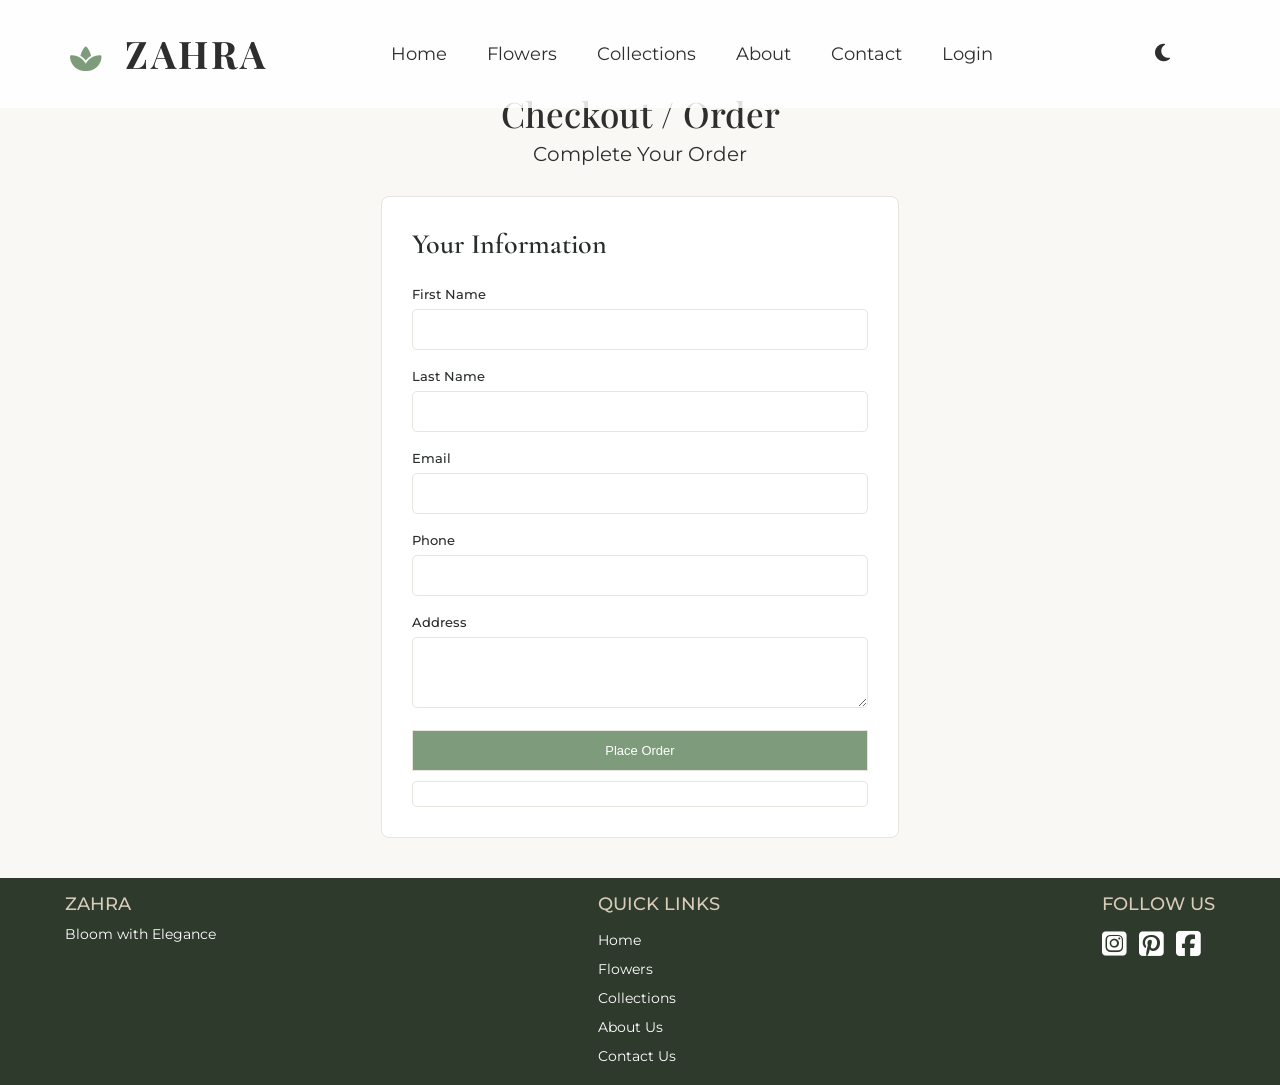
<file: Checkout/index.html>
<!DOCTYPE html>
<html lang="en">

<head>
    <meta charset="UTF-8">
    <meta name="viewport" content="width=device-width, initial-scale=1.0">
    <title>Checkout</title>

    <link rel="preconnect" href="https://fonts.googleapis.com">
    <link rel="preconnect" href="https://fonts.gstatic.com" crossorigin>
    <link
        href="https://fonts.googleapis.com/css2?family=Crafty+Girls&family=Cormorant+Garamond:wght@400;500;600;700&family=Montserrat:wght@400;500;600&family=Instrument+Serif:ital@0;1&display=swap"
        rel="stylesheet">
    <link href="https://fonts.googleapis.com/css2?family=Playfair+Display:wght@400;500;600;700&display=swap"
        rel="stylesheet">
    <link rel="stylesheet" href="https://cdnjs.cloudflare.com/ajax/libs/font-awesome/6.7.2/css/all.min.css">
    <link rel="stylesheet" href="style.css">
</head>

<body>
    <header>
        <nav class="navbar">
            <div class="logo">
                <h1>
                    <i class="fa-solid fa-spa"></i>
                    ZAHRA
                </h1>
            </div>

            <button class="menu-toggle" aria-label="Open menu">
                <i class="fa-solid fa-bars"></i>
            </button>

            <ul class="nav-links">
                <li>
                    <a href="../index.html">Home</a>
                </li>
                <li class="dropdown">
                    <a href="../Flower/index.html">Flowers</a>
                </li>
                <li class="dropdown">
                    <a href="../Collections/index.html">Collections</a>
                </li>
                <li>
                    <a href="../about/index.html">About</a>
                </li>
                <li>
                    <a href="../contact/index.html">Contact</a>
                </li>
                <li>
                    <a href="../Login&SignUp/index.html">Login</a>
                </li>
            </ul>

            <button id="darkModeBtn" class="dark-mode-btn">
                <i class="fa-solid fa-moon"></i>
            </button>
        </nav>
    </header>

    <main>
        <div class="title">
            <h2>Checkout / Order</h2>
            <span>Complete Your Order</span>
        </div>

        <div class="checkout-content">
            <section class="Your-inf">
                <h3>Your Information</h3>

                <form id="checkoutForm">
                    <div class="input-group">
                        <label for="firstName">First Name</label>
                        <input type="text" id="firstName" name="firstName" required>
                    </div>

                    <div class="input-group">
                        <label for="lastName">Last Name</label>
                        <input type="text" id="lastName" name="lastName" required>
                    </div>

                    <div class="input-group">
                        <label for="email">Email</label>
                        <input type="email" id="email" name="email" required>
                    </div>

                    <div class="input-group">
                        <label for="phone">Phone</label>
                        <input type="tel" id="phone" name="phone" required>
                    </div>

                    <div class="input-group">
                        <label for="address">Address</label>
                        <textarea id="address" name="address" rows="3" required></textarea>
                    </div>

                    <button type="submit" class="place-order" id="OrderBtn">
                        Place Order
                    </button>

                    <div class="div" id="PlaceOrder"></div>
                </form>
            </section>
        </div>
    </main>

    <footer>
        <div class="footer-links">
            <div class="footer-brand">
                <h3>ZAHRA</h3>
                <p>Bloom with Elegance</p>
            </div>

            <div class="footer-column">
                <h3>QUICK LINKS</h3>
                <ul>
                    <li><a href="../index.html">Home</a></li>
                    <li><a href="../Flower/index.html">Flowers</a></li>
                    <li><a href="../Collections/index.html">Collections</a></li>
                    <li><a href="../about/index.html">About Us</a></li>
                    <li><a href="../contact/index.html">Contact Us</a></li>
                </ul>
            </div>

            <div class="footer-social">
                <h3>FOLLOW US</h3>

                <a href="">
                    <i class="fa-brands fa-square-instagram"></i>
                </a>

                <a href="">
                    <i class="fa-brands fa-square-pinterest"></i>
                </a>

                <a href="">
                    <i class="fa-brands fa-square-facebook"></i>
                </a>
            </div>
        </div>
    </footer>

    <script src="script.js"></script>
</body>

</html>
</file>
<file: Checkout/style.css>
* {
     margin: 0;
     padding: 0;
     box-sizing: border-box;
 }

 html {
     scroll-behavior: smooth;
 }

 body {
     font-family: "Montserrat", sans-serif;
     background: var(--background);
     color: var(--text);
     transition: background-color 0.9s ease, color 0.9s ease;
     min-height: 100vh;
     display: flex;
     flex-direction: column;
 }

 ::selection {
     background-color: #7E9C7B;
     color: white;
 }

 h1,
 h2,
 h3 {
     font-family: "Playfair Display", serif;
 }

 :root {
     --button: oklch(38.18% 0.097 136.52deg);
     --background: #FAF8F5;
     --white: #FFFFFF;
     --green: #7E9C7B;
     --text: #2E2E2E;
     --border: #E8E4DE;
     --footer: #C9D3C5;
 }

 body.dark {
     --background: #1f2420d2;
     --white: #292E2A;
     --green: #9CAF88;
     --text: #F1F0EA;
     --border: #3B433C;
     --footer: #303830;
     --button: #A7B89A;
 }

 body.dark .navbar {
     background: #292E2A;
 }

 body.dark .hero-buttons button:hover {
     background: var(--button);
 }

 body.dark p,
 span,
 h1,
 h2,
 h3,
 h4,
 label {
     color: #292E2A;
 }

 .Your-inf,
 .checkout-content,
 .title,
 .Bouquet {
     opacity: 0;
     transform: translateY(40px);
     transition: 0.9s ease;
 }

 .Your-inf.show,
 .checkout-content.show,
 .title.show,
 .Bouquet.show {
     opacity: 1;
     transform: translateY(0);
 }

 .navbar {
     position: fixed;
     top: 0;
     left: 0;
     width: 100%;
     height: 12vh;
     padding: 0 70px;
     display: flex;
     justify-content: space-between;
     align-items: center;
     background: rgba(255, 255, 255, 0.85);
     border-bottom: 1px solid transparent;
     z-index: 1000;
     transition: 0.35s ease;
     animation: nav-animation 0.8s ease;
 }

 .menu-toggle {
     display: none;
     border: none;
     background: transparent;
     color: var(--green);
     font-size: 28px;
     cursor: pointer;
     position: relative;
 }

 .navbar.scrolled {
     background: var(--background);
     border-bottom: 1px solid var(--border);
     box-shadow: 0 10px 30px rgba(0, 0, 0, 0.05);
 }

 .logo {
     align-items: center;
     cursor: pointer;
     transition: 0.3s;
 }

 .logo:hover {
     transform: translateY(-2px);
 }

 .logo h1 {
     font-size: 38px;
     letter-spacing: 3px;
     font-weight: 700;
     color: var(--text);
 }

 .logo i {
     color: var(--green);
     margin-right: 8px;
     font-size: 28px;
     animation: float-icon 2s ease-in-out infinite;
 }

 .nav-links {
     display: flex;
     list-style: none;
     gap: 40px;
 }

 .nav-links li {
     position: relative;
 }

 .nav-links a {
     position: relative;
     text-decoration: none;
     color: var(--text);
     font-size: 18px;
     font-weight: 400;
     padding-bottom: 8px;
     transition: 0.3s;
 }

 .nav-links a:hover {
     color: var(--green);
 }

 .nav-links a::after {
     content: "";
     position: absolute;
     left: 50%;
     bottom: 0;
     width: 0;
     height: 2px;
     background: var(--green);
     transform: translateX(-50%);
     transition: 0.35s;
     border-radius: 10px;
 }

 .nav-links a:hover::after {
     width: 100%;
 }

 .nav-links a.active {
     color: var(--green);
 }

 .nav-links a.active::after {
     width: 100%;
 }

 .dark-mode-btn {
     padding: 40px;
     border: none;
     background: transparent;
     color: var(--text);
     font-size: 20px;
     cursor: pointer;
     transition: 0.3s ease;
 }

 .dark-mode-btn:hover {
     color: var(--green);
     transform: rotate(-15deg);
 }

 main {
     flex: 1;
 }

 .title {
     text-align: center;
     padding: 90px 0 30px;
 }

 .title h2 {
     font-size: 35px;
     font-weight: 500;
     margin-bottom: 5px;
     color: var(--text);
 }

 .title span {
     font-size: 20px;
     color: var(--text);
 }

 .checkout-content {
     width: 90%;
     margin: auto;
     display: flex;
     gap: 30px;
     justify-content: center;
     padding: 0px 0 40px;
 }


 .Your-inf {
     width: 45%;
     background-color: #FFFFFF;
     border: 1px solid #E8E4DE;
     border-radius: 8px;
     padding: 30px;
 }

 .Your-inf h3 {
     font-family: "Cormorant Garamond", serif;
     font-size: 28px;
     font-weight: 600;
     margin-bottom: 25px;
 }

 .input-group {
     margin-bottom: 18px;
 }

 .input-group label {
     display: block;
     font-size: 13px;
     font-weight: 500;
     margin-bottom: 7px;
 }

 .input-group input,
 .input-group textarea {
     width: 100%;
     padding: 12px;
     border: 1px solid #E8E4DE;
     border-radius: 5px;
     background-color: #FFFFFF;
     font-size: 13px;
     outline: none;
     transition: 0.3s ease;
 }

 .div {
     margin-top: 10px;
     width: 100%;
     padding: 12px;
     border: 1px solid #E8E4DE;
     border-radius: 5px;
     background-color: #FFFFFF;
     font-size: 13px;
     outline: none;
     transition: 0.3s ease;
     text-align: center;
 }

 .Your-inf button {
     width: 100%;
     padding: 12px;
     border: 1px solid #E8E4DE;
     transition: 0.3s ease;
     font-size: 13px;
 }

 .Your-inf button {
     background-color: var(--green);
     color: white;
 }

 .Your-inf button:hover {
     background-color: rgb(82, 126, 95);
     color: white;
 }

 .input-group input:focus,
 .input-group textarea:focus {
     border-color: #7E9C7B;
 }

 footer {
     width: 100%;
     padding: 10px 60px;
     background-color: #2E3A2C;
     box-sizing: border-box;
 }

 .footer-links {
     width: 100%;
     display: flex;
     justify-content: space-between;
     color: white;
 }

 .footer-brand,
 .footer-column,
 .footer-social {
     padding: 5px;
 }

 .footer-brand h3,
 .footer-column h3,
 .footer-social h3 {
     margin-bottom: 10px;
     font-family: "Montserrat", sans-serif;
     font-size: 18px;
     font-weight: 500;
     color: #D8CBB8;
 }

 .footer-brand p {
     color: white;
     font-size: 14px;
 }

 .footer-column ul {
     margin: 0;
     padding: 0;
 }

 .footer-column li {
     list-style: none;
     padding: 5px 0;
 }

 .footer-column a {
     text-decoration: none;
     color: white;
     font-size: 14px;
     transition: 0.3s ease;
 }

 .footer-column a:hover {
     color: #D8CBB8;
     padding-left: 5px;
 }

 .footer-social h3 {
     margin-bottom: 15px;
 }

 .footer-social a {
     text-decoration: none;
 }

 .footer-social i {
     margin-right: 8px;
     font-size: 28px;
     color: white;
     transition: 0.3s ease;
 }

 .footer-social a:hover i {
     color: #D8CBB8;
     transform: translateY(-4px);
 }

 @media (max-width: 1200px) {
     main {
         width: 100%;
     }

     .navbar {
         padding: 0 25px;
     }

     .menu-toggle {
         display: block;
         order: 3;
     }

     #darkModeBtn {
         order: 2;
         margin-left: auto;
         margin-right: 20px;
         padding: 10px;
     }

     .nav-links {
         display: none;
         position: absolute;
         top: 100%;
         left: 0;
         width: 100%;
         padding: 25px 0;
         flex-direction: column;
         align-items: center;
         gap: 20px;
         background: var(--background);
         border-bottom: 1px solid var(--border);
         box-shadow: 0 15px 30px rgba(0, 0, 0, 0.05);
     }

     .nav-links.active {
         display: flex;
     }

     .title {
         padding-top: 130px;
         padding-bottom: 25px;
         margin-top: 0;
     }

     .checkout-content {
         width: 90%;
         gap: 20px;
     }

     .Bouquet,
     .Your-inf {
         width: 50%;
     }

     .Bouquet {
         padding: 20px;
     }

     .Your-inf {
         padding: 25px;
     }

     .Bouquet .img {
         height: 280px;
     }

     footer {
         padding: 15px 30px;
     }

     .footer-links {
         padding: 0;
         gap: 30px;
     }

     .footer-brand,
     .footer-column,
     .footer-social {
         padding: 5px;
     }

     .footer-brand h3 {
         font-size: 23px;
     }

     .footer-column h3,
     .footer-social h3 {
         font-size: 17px;
     }

     .footer-brand p,
     .footer-column a {
         font-size: 13px;
     }

     .footer-column li {
         padding: 4px 0;
     }

     .footer-social i {
         font-size: 27px;
     }
 }

 @media (max-width: 768px) {
     .navbar {
         height: 80px;
         min-height: 80px;
         padding: 0 20px;
     }

     .logo h1 {
         font-size: 30px;
     }

     .logo i {
         font-size: 22px;
     }

     #darkModeBtn {
         margin-right: 10px;
         padding: 10px;
         font-size: 18px;
     }

     .menu-toggle {
         font-size: 25px;
     }

     .title {
         padding: 30px 20px;
         margin-top: 2rem;
     }

     .title h2 {
         font-size: 32px;
     }

     .title span {
         font-size: 17px;
     }

     .checkout-content {
         width: 90%;
         flex-direction: column;
         gap: 20px;
         padding: 10px 0 35px;
     }

     .Bouquet,
     .Your-inf {
         width: 100%;
     }

     .Bouquet {
         padding: 20px;
     }

     .Your-inf {
         padding: 25px;
     }

     .Bouquet .img {
         height: 300px;
     }

     .pr-inf h4 {
         font-size: 26px;
     }

     .Your-inf h3 {
         font-size: 27px;
         margin-bottom: 20px;
     }

     footer {
         padding: 25px 20px;
     }

     .footer-links {
         flex-direction: column;
         gap: 20px;
     }

     .footer-brand,
     .footer-column,
     .footer-social {
         width: 100%;
         padding: 5px 0;
     }

     .footer-brand h3 {
         font-size: 20px;
     }

     .footer-brand p,
     .footer-column a {
         font-size: 13px;
     }

     .footer-column h3,
     .footer-social h3 {
         font-size: 16px;
     }

     .footer-column li {
         padding: 5px 0;
     }

     .footer-social i {
         font-size: 26px;
     }
 }

 @media (max-width: 480px) {
     .logo h1 {
         font-size: 26px;
         letter-spacing: 2px;
     }

     .logo i {
         font-size: 19px;
         margin-right: 5px;
     }

     #darkModeBtn {
         margin-right: 5px;
         font-size: 17px;
     }

     .title {
         padding: 69px 15px 20px;
     }

     .title h2 {
         font-size: 30px;
     }

     .title span {
         font-size: 15px;
     }

     .checkout-content {
         width: 92%;
         gap: 15px;
         padding-bottom: 30px;
     }

     .Bouquet {
         padding: 15px;
     }

     .Your-inf {
         padding: 20px 15px;
     }

     .Bouquet .img {
         height: 250px;
     }

     .pr-inf h4 {
         font-size: 24px;
     }

     .pr-inf p {
         font-size: 13px;
     }

     .Your-inf h3 {
         font-size: 25px;
     }

     .input-group label {
         font-size: 12px;
     }

     .input-group input,
     .input-group textarea {
         padding: 11px;
         font-size: 12px;
     }

     .Your-inf button {
         padding: 11px;
         font-size: 12px;
     }

     .footer-links {
         gap: 15px;
     }

     .footer-social i {
         font-size: 25px;
     }
 }
</file>
